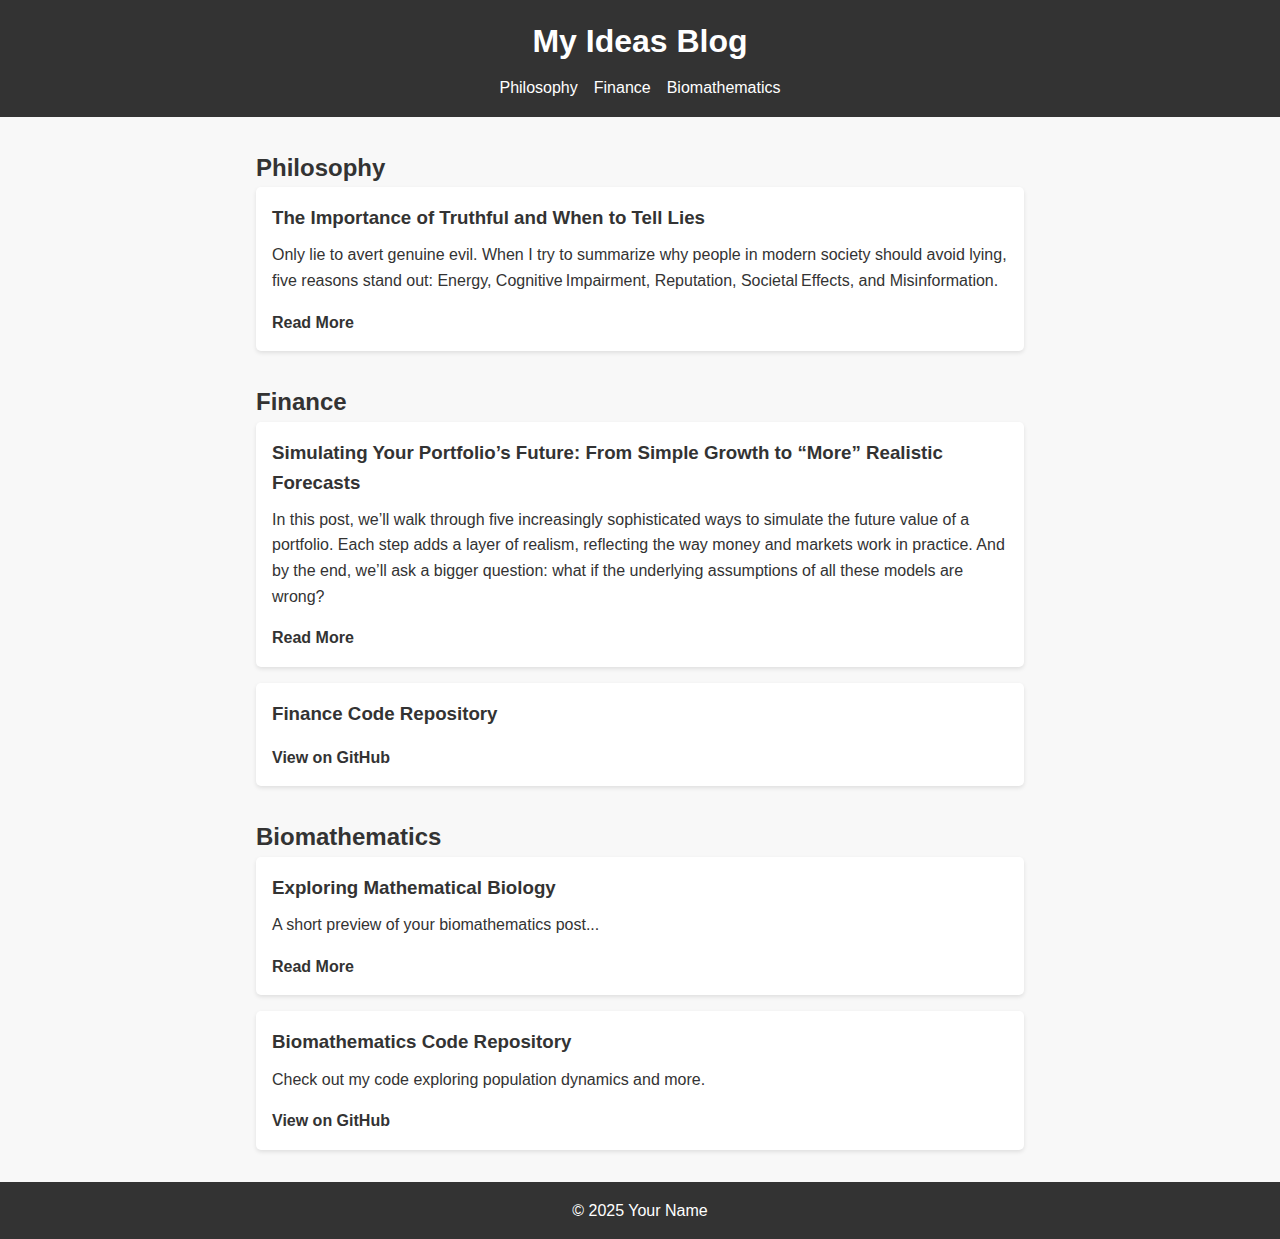
<file: index.html>
<!DOCTYPE html>
<html lang="en">
<head>
  <meta charset="UTF-8" />
  <meta name="viewport" content="width=device-width, initial-scale=1" />
  <title>My Ideas Blog</title>
  <link rel="stylesheet" href="style.css" />
</head>
<body>
  <header>
    <h1>My Ideas Blog</h1>
    <nav>
      <ul>
        <li><a href="#philosophy">Philosophy</a></li>
        <li><a href="#finance">Finance</a></li>
        <li><a href="#biomathematics">Biomathematics</a></li>
      </ul>
    </nav>
  </header>

  <main>
    <!-- Philosophy Section -->
    <section id="philosophy">
      <h2>Philosophy</h2>
      <article>
        <h3> The Importance of Truthful and When to Tell Lies </h3>
        <p>Only lie to avert genuine evil. When I try to summarize why people in modern society should avoid lying, five reasons stand out: Energy, Cognitive Impairment, Reputation, Societal Effects, and Misinformation.</p>
        <a href="posts/philosophy-post1.html">Read More</a>
      </article>
      <!-- Additional philosophy posts can be added here -->
    </section>

    <!-- Finance Section -->
    <section id="finance">
      <h2>Finance</h2>
      <article>
        <h3>Simulating Your Portfolio’s Future: From Simple Growth to “More” Realistic Forecasts</h3>
        <p>In this post, we’ll walk through five increasingly sophisticated ways to simulate the future value of a portfolio. Each step adds a layer of realism, reflecting the way money and markets work in practice. And by the end, we’ll ask a bigger question: what if the underlying assumptions of all these models are wrong?</p>
        <a href="posts/finance-post1.html">Read More</a>
      </article>
      <!-- Code reference for Finance -->
      <article>
        <h3>Finance Code Repository</h3>
        <p></p>
        <!-- Replace this link with your actual GitHub repo -->
        <a href="https://github.com/YourUsername/finance-code" target="_blank">View on GitHub</a>
      </article>
    </section>

    <!-- Biomathematics Section -->
    <section id="biomathematics">
      <h2>Biomathematics</h2>
      <article>
        <h3>Exploring Mathematical Biology</h3>
        <p>A short preview of your biomathematics post...</p>
        <a href="posts/biomathematics-post1.html">Read More</a>
      </article>
      <!-- Code reference for Biomathematics -->
      <article>
        <h3>Biomathematics Code Repository</h3>
        <p>Check out my code exploring population dynamics and more.</p>
        <!-- Replace this link with your actual GitHub repo -->
        <a href="https://github.com/YourUsername/biomathematics-code" target="_blank">View on GitHub</a>
      </article>
    </section>
  </main>

  <footer>
    <p>&copy; 2025 Your Name</p>
  </footer>
</body>
</html>
</file>
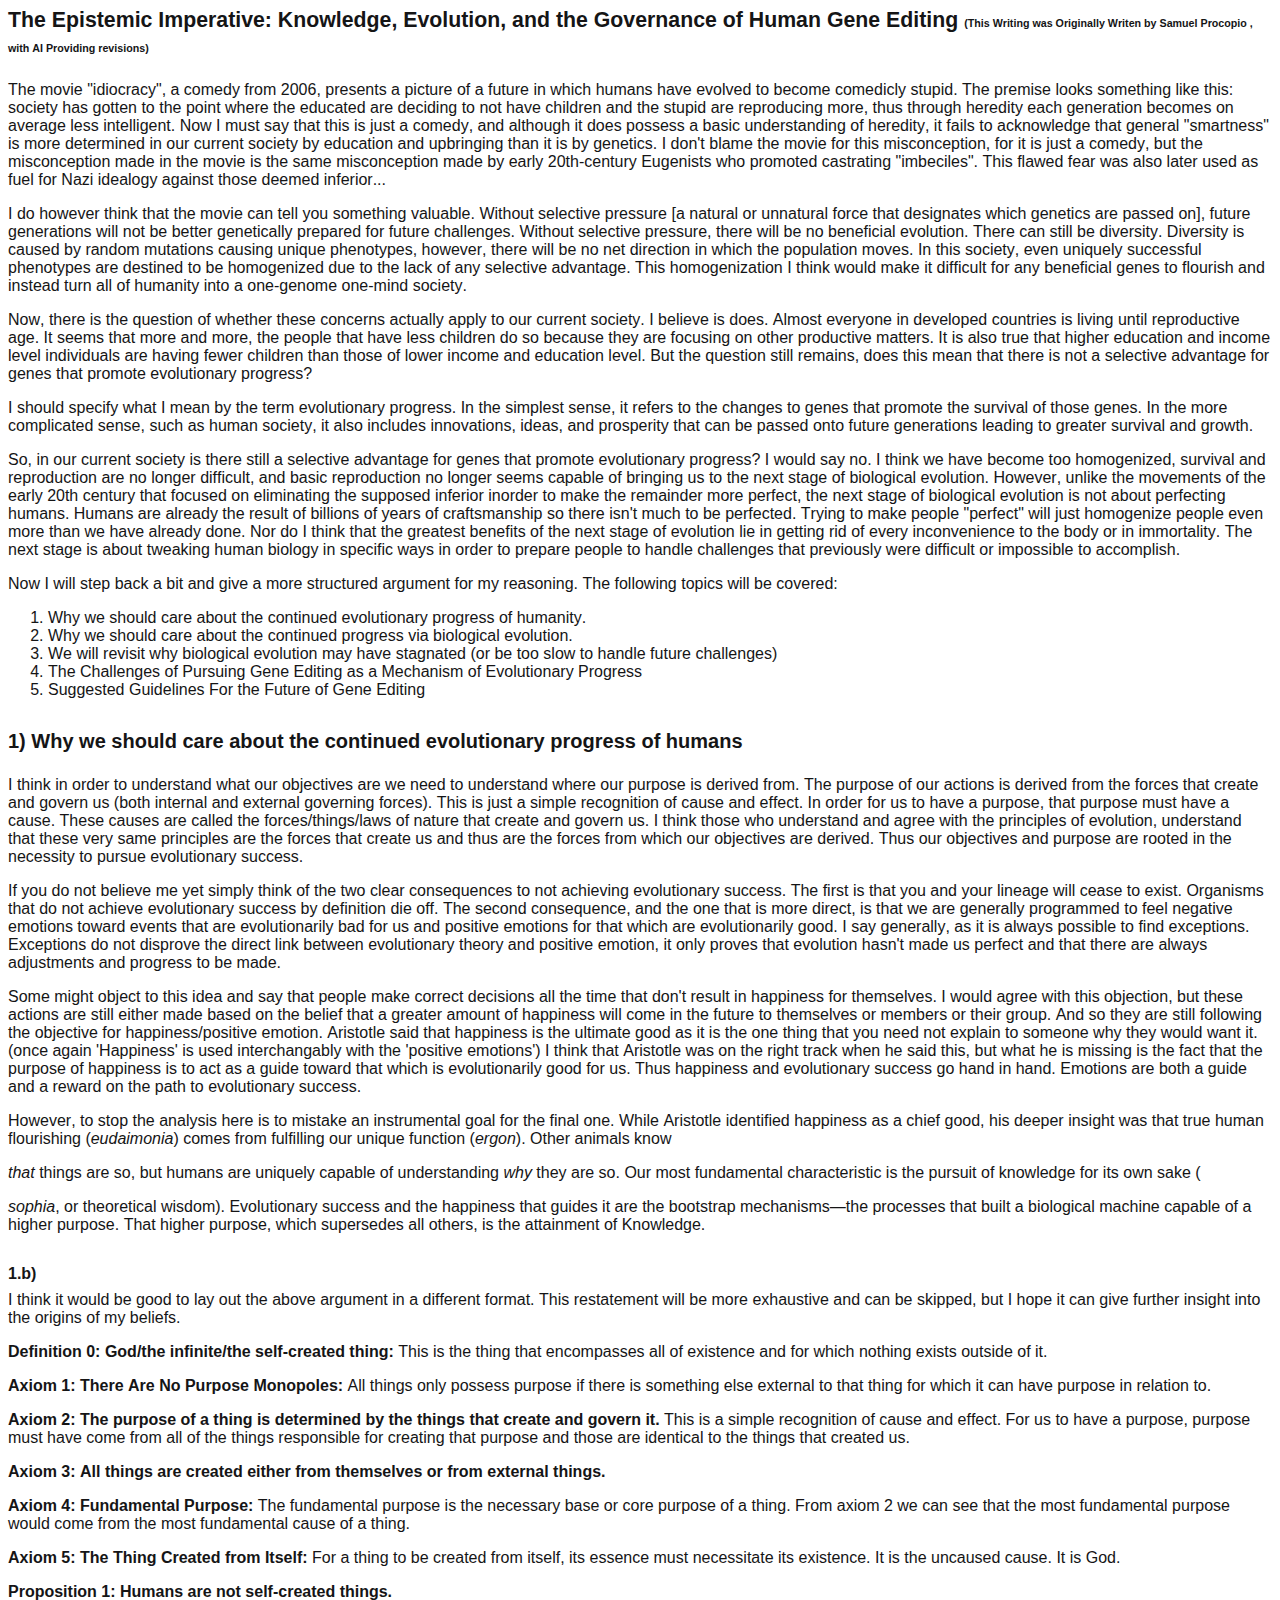
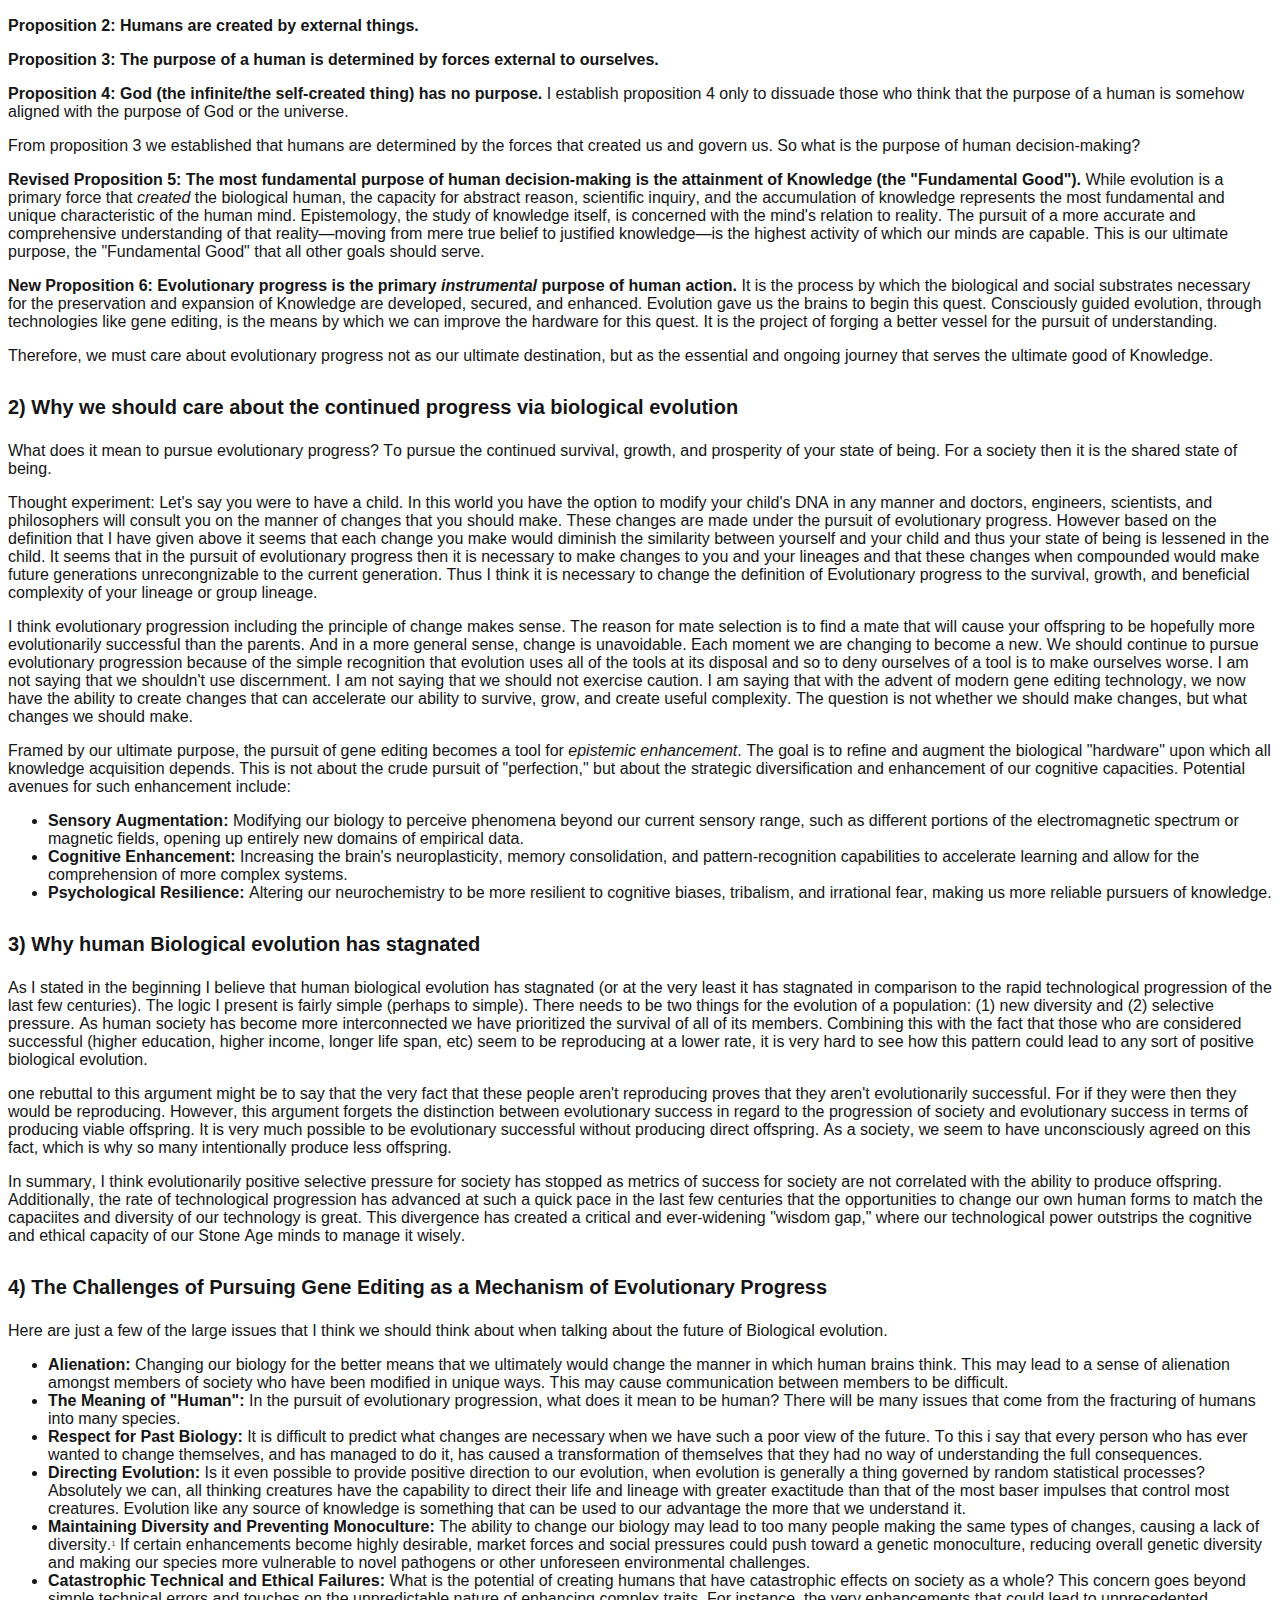
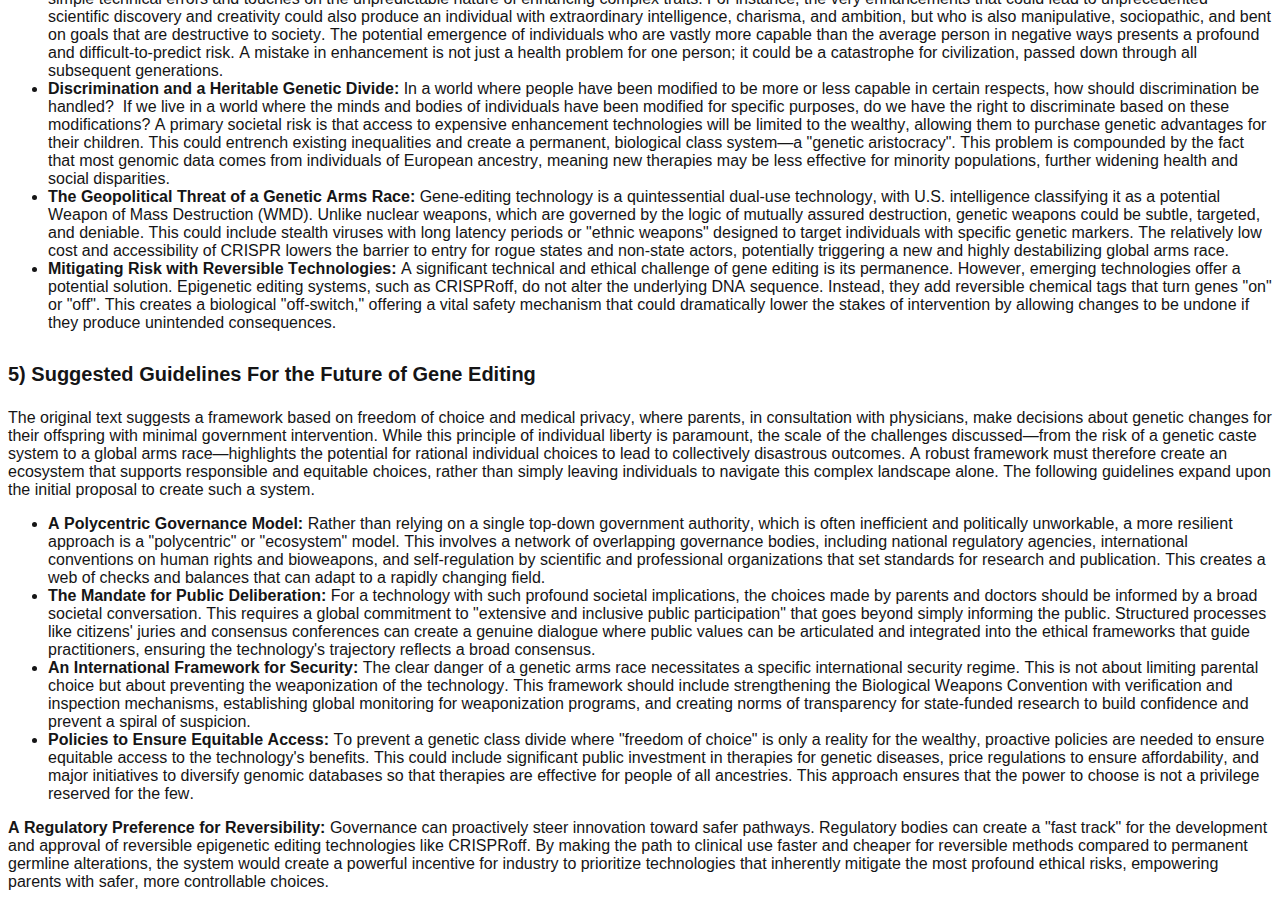
<file: posts/philosophy-post2.html>
<!DOCTYPE html PUBLIC "-//W3C//DTD HTML 4.01//EN" "http://www.w3.org/TR/html4/strict.dtd">
<html>
<head>
  <meta http-equiv="Content-Type" content="text/html; charset=utf-8">
  <meta http-equiv="Content-Style-Type" content="text/css">
  <title></title>
  <meta name="Generator" content="Cocoa HTML Writer">
  <meta name="CocoaVersion" content="2575.6">
  <style type="text/css">
    p.p2 {margin: 0.0px 0.0px 0.0px 0.0px; font: 12.0px Times; -webkit-text-stroke: #000000; min-height: 14.0px}
    p.p3 {margin: 0.0px 0.0px 16.0px 0.0px; font: 16.0px Arial; color: #151516; -webkit-text-stroke: #151516}
    p.p4 {margin: 0.0px 0.0px 8.0px 0.0px; font: 16.0px Arial; color: #151516; -webkit-text-stroke: #151516}
    p.p5 {margin: 0.0px 0.0px 0.0px 0.0px; font: 16.0px Arial; color: #151516; -webkit-text-stroke: #151516}
    li.li4 {margin: 0.0px 0.0px 8.0px 0.0px; font: 16.0px Arial; color: #151516; -webkit-text-stroke: #151516}
    li.li5 {margin: 0.0px 0.0px 0.0px 0.0px; font: 16.0px Arial; color: #151516; -webkit-text-stroke: #151516}
    span.s1 {font-kerning: none}
    span.s2 {font: 10.7px Arial; font-kerning: none}
    span.s3 {-webkit-text-stroke: 0px #000000}
    span.s4 {font: 9.6px Arial; font-kerning: none; color: #45494c; -webkit-text-stroke: 0px #45494c}
    ol.ol1 {list-style-type: decimal}
    ul.ul1 {list-style-type: disc}
  </style>
</head>
<body>
<h1 style="margin: 0.0px 0.0px 8.0px 0.0px; font: 21.3px Arial; color: #151516; -webkit-text-stroke: #151516"><span class="s1"><b>The Epistemic Imperative: Knowledge, Evolution, and the Governance of Human Gene Editing </b></span><span class="s2"><b>(This Writing was Originally Writen by Samuel Procopio , with AI Providing revisions)  </b><b></b></span></h1>
<p class="p2"><span class="s1"></span><br></p>
<p class="p3"><span class="s1">The movie "idiocracy", a comedy from 2006, presents a picture of a future in which humans have evolved to become comedicly stupid. The premise looks something like this: society has gotten to the point where the educated are deciding to not have children and the stupid are reproducing more, thus through heredity each generation becomes on average less intelligent. Now I must say that this is just a comedy, and although it does possess a basic understanding of heredity, it fails to acknowledge that general "smartness" is more determined in our current society by education and upbringing than it is by genetics. I don't blame the movie for this misconception, for it is just a comedy, but the misconception made in the movie is the same misconception made by early 20th-century Eugenists who promoted castrating "imbeciles". This flawed fear was also later used as fuel for Nazi idealogy against those deemed inferior...</span></p>
<p class="p3"><span class="s1">I do however think that the movie can tell you something valuable. Without selective pressure [a natural or unnatural force that designates which genetics are passed on], future generations will not be better genetically prepared for future challenges. Without selective pressure, there will be no beneficial evolution. There can still be diversity. Diversity is caused by random mutations causing unique phenotypes, however, there will be no net direction in which the population moves. In this society, even uniquely successful phenotypes are destined to be homogenized due to the lack of any selective advantage. This homogenization I think would make it difficult for any beneficial genes to flourish and instead turn all of humanity into a one-genome one-mind society.</span></p>
<p class="p3"><span class="s1">Now, there is the question of whether these concerns actually apply to our current society. I believe is does. Almost everyone in developed countries is living until reproductive age. It seems that more and more, the people that have less children do so because they are focusing on other productive matters. It is also true that higher education and income level individuals are having fewer children than those of lower income and education level. But the question still remains, does this mean that there is not a selective advantage for genes that promote evolutionary progress?</span></p>
<p class="p3"><span class="s1">I should specify what I mean by the term evolutionary progress. In the simplest sense, it refers to the changes to genes that promote the survival of those genes. In the more complicated sense, such as human society, it also includes innovations, ideas, and prosperity that can be passed onto future generations leading to greater survival and growth.</span></p>
<p class="p3"><span class="s1">So, in our current society is there still a selective advantage for genes that promote evolutionary progress? I would say no. I think we have become too homogenized, survival and reproduction are no longer difficult, and basic reproduction no longer seems capable of bringing us to the next stage of biological evolution. However, unlike the movements of the early 20th century that focused on eliminating the supposed inferior inorder to make the remainder more perfect, the next stage of biological evolution is not about perfecting humans. Humans are already the result of billions of years of craftsmanship so there isn't much to be perfected. Trying to make people "perfect" will just homogenize people even more than we have already done. Nor do I think that the greatest benefits of the next stage of evolution lie in getting rid of every inconvenience to the body or in immortality. The next stage is about tweaking human biology in specific ways in order to prepare people to handle challenges that previously were difficult or impossible to accomplish.</span></p>
<p class="p4"><span class="s1">Now I will step back a bit and give a more structured argument for my reasoning. The following topics will be covered:</span></p>
<ol class="ol1">
  <li class="li5"><span class="s3"></span><span class="s1">Why we should care about the continued evolutionary progress of humanity.</span></li>
  <li class="li5"><span class="s3"></span><span class="s1">Why we should care about the continued progress via biological evolution.</span></li>
  <li class="li5"><span class="s3"></span><span class="s1">We will revisit why biological evolution may have stagnated (or be too slow to handle future challenges)</span></li>
  <li class="li5"><span class="s3"></span><span class="s1">The Challenges of Pursuing Gene Editing as a Mechanism of Evolutionary Progress</span></li>
  <li class="li4"><span class="s3"></span><span class="s1">Suggested Guidelines For the Future of Gene Editing</span></li>
</ol>
<p class="p2"><span class="s1"></span><br></p>
<h2 style="margin: 0.0px 0.0px 8.0px 0.0px; font: 20.0px Arial; color: #151516; -webkit-text-stroke: #151516"><span class="s1"><b>1) Why we should care about the continued evolutionary progress of humans</b><b></b></span></h2>
<p class="p2"><span class="s1"></span><br></p>
<p class="p3"><span class="s1">I think in order to understand what our objectives are we need to understand where our purpose is derived from. The purpose of our actions is derived from the forces that create and govern us (both internal and external governing forces). This is just a simple recognition of cause and effect. In order for us to have a purpose, that purpose must have a cause. These causes are called the forces/things/laws of nature that create and govern us. I think those who understand and agree with the principles of evolution, understand that these very same principles are the forces that create us and thus are the forces from which our objectives are derived. Thus our objectives and purpose are rooted in the necessity to pursue evolutionary success.</span></p>
<p class="p3"><span class="s1">If you do not believe me yet simply think of the two clear consequences to not achieving evolutionary success. The first is that you and your lineage will cease to exist. Organisms that do not achieve evolutionary success by definition die off. The second consequence, and the one that is more direct, is that we are generally programmed to feel negative emotions toward events that are evolutionarily bad for us and positive emotions for that which are evolutionarily good. I say generally, as it is always possible to find exceptions. Exceptions do not disprove the direct link between evolutionary theory and positive emotion, it only proves that evolution hasn't made us perfect and that there are always adjustments and progress to be made.</span></p>
<p class="p3"><span class="s1">Some might object to this idea and say that people make correct decisions all the time that don't result in happiness for themselves. I would agree with this objection, but these actions are still either made based on the belief that a greater amount of happiness will come in the future to themselves or members or their group. And so they are still following the objective for happiness/positive emotion. Aristotle said that happiness is the ultimate good as it is the one thing that you need not explain to someone why they would want it. (once again 'Happiness' is used interchangably with the 'positive emotions') I think that Aristotle was on the right track when he said this, but what he is missing is the fact that the purpose of happiness is to act as a guide toward that which is evolutionarily good for us. Thus happiness and evolutionary success go hand in hand. Emotions are both a guide and a reward on the path to evolutionary success.</span></p>
<p class="p3"><span class="s1">However, to stop the analysis here is to mistake an instrumental goal for the final one. While Aristotle identified happiness as a chief good, his deeper insight was that true human flourishing (<i>eudaimonia</i>) comes from fulfilling our unique function (<i>ergon</i>). Other animals know</span></p>
<p class="p3"><span class="s1"><i>that</i> things are so, but humans are uniquely capable of understanding <i>why</i> they are so. Our most fundamental characteristic is the pursuit of knowledge for its own sake (</span></p>
<p class="p3"><span class="s1"><i>sophia</i>, or theoretical wisdom). Evolutionary success and the happiness that guides it are the bootstrap mechanisms—the processes that built a biological machine capable of a higher purpose. That higher purpose, which supersedes all others, is the attainment of Knowledge.</span></p>
<p class="p2"><span class="s1"></span><br></p>
<h3 style="margin: 0.0px 0.0px 8.0px 0.0px; font: 16.0px Arial; color: #151516; -webkit-text-stroke: #151516"><span class="s1"><b>1.b)</b><b></b></span></h3>
<p class="p3"><span class="s1">I think it would be good to lay out the above argument in a different format. This restatement will be more exhaustive and can be skipped, but I hope it can give further insight into the origins of my beliefs.</span></p>
<p class="p3"><span class="s1"><b>Definition 0: God/the infinite/the self-created thing:</b> This is the thing that encompasses all of existence and for which nothing exists outside of it.</span></p>
<p class="p3"><span class="s1"><b>Axiom 1: There Are No Purpose Monopoles:</b> All things only possess purpose if there is something else external to that thing for which it can have purpose in relation to.</span></p>
<p class="p3"><span class="s1"><b>Axiom 2: The purpose of a thing is determined by the things that create and govern it.</b> This is a simple recognition of cause and effect. For us to have a purpose, purpose must have come from all of the things responsible for creating that purpose and those are identical to the things that created us.</span></p>
<p class="p3"><span class="s1"><b>Axiom 3: All things are created either from themselves or from external things.</b><b></b></span></p>
<p class="p3"><span class="s1"><b>Axiom 4: Fundamental Purpose:</b> The fundamental purpose is the necessary base or core purpose of a thing. From axiom 2 we can see that the most fundamental purpose would come from the most fundamental cause of a thing.</span></p>
<p class="p3"><span class="s1"><b>Axiom 5: The Thing Created from Itself:</b> For a thing to be created from itself, its essence must necessitate its existence. It is the uncaused cause. It is God.</span></p>
<p class="p3"><span class="s1"><b>Proposition 1: Humans are not self-created things.</b><b></b></span></p>
<p class="p3"><span class="s1"><b>Proposition 2: Humans are created by external things.</b><b></b></span></p>
<p class="p3"><span class="s1"><b>Proposition 3: The purpose of a human is determined by forces external to ourselves.</b><b></b></span></p>
<p class="p3"><span class="s1"><b>Proposition 4: God (the infinite/the self-created thing) has no purpose.</b> I establish proposition 4 only to dissuade those who think that the purpose of a human is somehow aligned with the purpose of God or the universe.</span></p>
<p class="p3"><span class="s1">From proposition 3 we established that humans are determined by the forces that created us and govern us. So what is the purpose of human decision-making?</span></p>
<p class="p3"><span class="s1"><b>Revised Proposition 5: The most fundamental purpose of human decision-making is the attainment of Knowledge (the "Fundamental Good").</b> While evolution is a primary force that <i>created</i> the biological human, the capacity for abstract reason, scientific inquiry, and the accumulation of knowledge represents the most fundamental and unique characteristic of the human mind. Epistemology, the study of knowledge itself, is concerned with the mind's relation to reality. The pursuit of a more accurate and comprehensive understanding of that reality—moving from mere true belief to justified knowledge—is the highest activity of which our minds are capable. This is our ultimate purpose, the "Fundamental Good" that all other goals should serve.</span></p>
<p class="p3"><span class="s1"><b>New Proposition 6: Evolutionary progress is the primary </b><b><i>instrumental</i></b><b> purpose of human action.</b> It is the process by which the biological and social substrates necessary for the preservation and expansion of Knowledge are developed, secured, and enhanced. Evolution gave us the brains to begin this quest. Consciously guided evolution, through technologies like gene editing, is the means by which we can improve the hardware for this quest. It is the project of forging a better vessel for the pursuit of understanding.</span></p>
<p class="p3"><span class="s1">Therefore, we must care about evolutionary progress not as our ultimate destination, but as the essential and ongoing journey that serves the ultimate good of Knowledge.</span></p>
<p class="p2"><span class="s1"></span><br></p>
<h2 style="margin: 0.0px 0.0px 8.0px 0.0px; font: 20.0px Arial; color: #151516; -webkit-text-stroke: #151516"><span class="s1"><b>2) Why we should care about the continued progress via biological evolution</b><b></b></span></h2>
<p class="p2"><span class="s1"></span><br></p>
<p class="p3"><span class="s1">What does it mean to pursue evolutionary progress? To pursue the continued survival, growth, and prosperity of your state of being. For a society then it is the shared state of being.</span></p>
<p class="p3"><span class="s1">Thought experiment: Let's say you were to have a child. In this world you have the option to modify your child's DNA in any manner and doctors, engineers, scientists, and philosophers will consult you on the manner of changes that you should make. These changes are made under the pursuit of evolutionary progress. However based on the definition that I have given above it seems that each change you make would diminish the similarity between yourself and your child and thus your state of being is lessened in the child. It seems that in the pursuit of evolutionary progress then it is necessary to make changes to you and your lineages and that these changes when compounded would make future generations unrecongnizable to the current generation. Thus I think it is necessary to change the definition of Evolutionary progress to the survival, growth, and beneficial complexity of your lineage or group lineage.</span></p>
<p class="p3"><span class="s1">I think evolutionary progression including the principle of change makes sense. The reason for mate selection is to find a mate that will cause your offspring to be hopefully more evolutionarily successful than the parents. And in a more general sense, change is unavoidable. Each moment we are changing to become a new. We should continue to pursue evolutionary progression because of the simple recognition that evolution uses all of the tools at its disposal and so to deny ourselves of a tool is to make ourselves worse. I am not saying that we shouldn't use discernment. I am not saying that we should not exercise caution. I am saying that with the advent of modern gene editing technology, we now have the ability to create changes that can accelerate our ability to survive, grow, and create useful complexity. The question is not whether we should make changes, but what changes we should make.</span></p>
<p class="p4"><span class="s1">Framed by our ultimate purpose, the pursuit of gene editing becomes a tool for <i>epistemic enhancement</i>. The goal is to refine and augment the biological "hardware" upon which all knowledge acquisition depends. This is not about the crude pursuit of "perfection," but about the strategic diversification and enhancement of our cognitive capacities. Potential avenues for such enhancement include:</span></p>
<ul class="ul1">
  <li class="li5"><span class="s3"><b></b></span><span class="s1"><b>Sensory Augmentation:</b> Modifying our biology to perceive phenomena beyond our current sensory range, such as different portions of the electromagnetic spectrum or magnetic fields, opening up entirely new domains of empirical data.</span></li>
  <li class="li5"><span class="s3"><b></b></span><span class="s1"><b>Cognitive Enhancement:</b> Increasing the brain's neuroplasticity, memory consolidation, and pattern-recognition capabilities to accelerate learning and allow for the comprehension of more complex systems.</span></li>
  <li class="li4"><span class="s3"><b></b></span><span class="s1"><b>Psychological Resilience:</b> Altering our neurochemistry to be more resilient to cognitive biases, tribalism, and irrational fear, making us more reliable pursuers of knowledge.</span></li>
</ul>
<p class="p2"><span class="s1"></span><br></p>
<h2 style="margin: 0.0px 0.0px 8.0px 0.0px; font: 20.0px Arial; color: #151516; -webkit-text-stroke: #151516"><span class="s1"><b>3) Why human Biological evolution has stagnated</b><b></b></span></h2>
<p class="p2"><span class="s1"></span><br></p>
<p class="p3"><span class="s1">As I stated in the beginning I believe that human biological evolution has stagnated (or at the very least it has stagnated in comparison to the rapid technological progression of the last few centuries). The logic I present is fairly simple (perhaps to simple). There needs to be two things for the evolution of a population: (1) new diversity and (2) selective pressure. As human society has become more interconnected we have prioritized the survival of all of its members. Combining this with the fact that those who are considered successful (higher education, higher income, longer life span, etc) seem to be reproducing at a lower rate, it is very hard to see how this pattern could lead to any sort of positive biological evolution.</span></p>
<p class="p3"><span class="s1">one rebuttal to this argument might be to say that the very fact that these people aren't reproducing proves that they aren't evolutionarily successful. For if they were then they would be reproducing. However, this argument forgets the distinction between evolutionary success in regard to the progression of society and evolutionary success in terms of producing viable offspring. It is very much possible to be evolutionary successful without producing direct offspring. As a society, we seem to have unconsciously agreed on this fact, which is why so many intentionally produce less offspring.</span></p>
<p class="p3"><span class="s1">In summary, I think evolutionarily positive selective pressure for society has stopped as metrics of success for society are not correlated with the ability to produce offspring. Additionally, the rate of technological progression has advanced at such a quick pace in the last few centuries that the opportunities to change our own human forms to match the capaciites and diversity of our technology is great. This divergence has created a critical and ever-widening "wisdom gap," where our technological power outstrips the cognitive and ethical capacity of our Stone Age minds to manage it wisely.</span></p>
<p class="p2"><span class="s1"></span><br></p>
<h2 style="margin: 0.0px 0.0px 8.0px 0.0px; font: 20.0px Arial; color: #151516; -webkit-text-stroke: #151516"><span class="s1"><b>4) The Challenges of Pursuing Gene Editing as a Mechanism of Evolutionary Progress</b><b></b></span></h2>
<p class="p2"><span class="s1"></span><br></p>
<p class="p4"><span class="s1">Here are just a few of the large issues that I think we should think about when talking about the future of Biological evolution.</span></p>
<ul class="ul1">
  <li class="li5"><span class="s3"><b></b></span><span class="s1"><b>Alienation:</b> Changing our biology for the better means that we ultimately would change the manner in which human brains think. This may lead to a sense of alienation amongst members of society who have been modified in unique ways. This may cause communication between members to be difficult.</span></li>
  <li class="li5"><span class="s3"><b></b></span><span class="s1"><b>The Meaning of "Human":</b> In the pursuit of evolutionary progression, what does it mean to be human? There will be many issues that come from the fracturing of humans into many species.</span></li>
  <li class="li5"><span class="s3"><b></b></span><span class="s1"><b>Respect for Past Biology:</b> It is difficult to predict what changes are necessary when we have such a poor view of the future. To this i say that every person who has ever wanted to change themselves, and has managed to do it, has caused a transformation of themselves that they had no way of understanding the full consequences.</span></li>
  <li class="li5"><span class="s3"><b></b></span><span class="s1"><b>Directing Evolution:</b> Is it even possible to provide positive direction to our evolution, when evolution is generally a thing governed by random statistical processes? Absolutely we can, all thinking creatures have the capability to direct their life and lineage with greater exactitude than that of the most baser impulses that control most creatures. Evolution like any source of knowledge is something that can be used to our advantage the more that we understand it. </span></li>
  <li class="li5"><span class="s3"><b></b></span><span class="s1"><b>Maintaining Diversity and Preventing Monoculture:</b> The ability to change our biology may lead to too many people making the same types of changes, causing a lack of diversity.</span><span class="s4"><sup>1</sup></span><span class="s1"> If certain enhancements become highly desirable, market forces and social pressures could push toward a genetic monoculture, reducing overall genetic diversity and making our species more vulnerable to novel pathogens or other unforeseen environmental challenges.</span></li>
  <li class="li5"><span class="s3"><b></b></span><span class="s1"><b>Catastrophic Technical and Ethical Failures: </b>What is the potential of creating humans that have catastrophic effects on society as a whole? This concern goes beyond simple technical errors and touches on the unpredictable nature of enhancing complex traits. For instance, the very enhancements that could lead to unprecedented scientific discovery and creativity could also produce an individual with extraordinary intelligence, charisma, and ambition, but who is also manipulative, sociopathic, and bent on goals that are destructive to society. The potential emergence of individuals who are vastly more capable than the average person in negative ways presents a profound and difficult-to-predict risk. A mistake in enhancement is not just a health problem for one person; it could be a catastrophe for civilization, passed down through all subsequent generations.</span></li>
  <li class="li5"><span class="s3"><b></b></span><span class="s1"><b>Discrimination and a Heritable Genetic Divide:</b> In a world where people have been modified to be more or less capable in certain respects, how should discrimination be handled?  If we live in a world where the minds and bodies of individuals have been modified for specific purposes, do we have the right to discriminate based on these modifications? A primary societal risk is that access to expensive enhancement technologies will be limited to the wealthy, allowing them to purchase genetic advantages for their children. This could entrench existing inequalities and create a permanent, biological class system—a "genetic aristocracy". This problem is compounded by the fact that most genomic data comes from individuals of European ancestry, meaning new therapies may be less effective for minority populations, further widening health and social disparities.</span></li>
  <li class="li5"><span class="s3"><b></b></span><span class="s1"><b>The Geopolitical Threat of a Genetic Arms Race:</b> Gene-editing technology is a quintessential dual-use technology, with U.S. intelligence classifying it as a potential Weapon of Mass Destruction (WMD). Unlike nuclear weapons, which are governed by the logic of mutually assured destruction, genetic weapons could be subtle, targeted, and deniable. This could include stealth viruses with long latency periods or "ethnic weapons" designed to target individuals with specific genetic markers. The relatively low cost and accessibility of CRISPR lowers the barrier to entry for rogue states and non-state actors, potentially triggering a new and highly destabilizing global arms race.</span></li>
  <li class="li4"><span class="s3"><b></b></span><span class="s1"><b>Mitigating Risk with Reversible Technologies:</b> A significant technical and ethical challenge of gene editing is its permanence. However, emerging technologies offer a potential solution. Epigenetic editing systems, such as CRISPRoff, do not alter the underlying DNA sequence. Instead, they add reversible chemical tags that turn genes "on" or "off". This creates a biological "off-switch," offering a vital safety mechanism that could dramatically lower the stakes of intervention by allowing changes to be undone if they produce unintended consequences.</span></li>
</ul>
<p class="p2"><span class="s1"></span><br></p>
<h2 style="margin: 0.0px 0.0px 8.0px 0.0px; font: 20.0px Arial; color: #151516; -webkit-text-stroke: #151516"><span class="s1"><b>5) Suggested Guidelines For the Future of Gene Editing</b><b></b></span></h2>
<p class="p2"><span class="s1"></span><br></p>
<p class="p4"><span class="s1">The original text suggests a framework based on freedom of choice and medical privacy, where parents, in consultation with physicians, make decisions about genetic changes for their offspring with minimal government intervention. While this principle of individual liberty is paramount, the scale of the challenges discussed—from the risk of a genetic caste system to a global arms race—highlights the potential for rational individual choices to lead to collectively disastrous outcomes. A robust framework must therefore create an ecosystem that supports responsible and equitable choices, rather than simply leaving individuals to navigate this complex landscape alone. The following guidelines expand upon the initial proposal to create such a system.</span></p>
<ul class="ul1">
  <li class="li5"><span class="s3"><b></b></span><span class="s1"><b>A Polycentric Governance Model:</b> Rather than relying on a single top-down government authority, which is often inefficient and politically unworkable, a more resilient approach is a "polycentric" or "ecosystem" model. This involves a network of overlapping governance bodies, including national regulatory agencies, international conventions on human rights and bioweapons, and self-regulation by scientific and professional organizations that set standards for research and publication. This creates a web of checks and balances that can adapt to a rapidly changing field.</span></li>
  <li class="li5"><span class="s3"><b></b></span><span class="s1"><b>The Mandate for Public Deliberation:</b> For a technology with such profound societal implications, the choices made by parents and doctors should be informed by a broad societal conversation. This requires a global commitment to "extensive and inclusive public participation" that goes beyond simply informing the public. Structured processes like citizens' juries and consensus conferences can create a genuine dialogue where public values can be articulated and integrated into the ethical frameworks that guide practitioners, ensuring the technology's trajectory reflects a broad consensus.</span></li>
  <li class="li5"><span class="s3"><b></b></span><span class="s1"><b>An International Framework for Security:</b> The clear danger of a genetic arms race necessitates a specific international security regime. This is not about limiting parental choice but about preventing the weaponization of the technology. This framework should include strengthening the Biological Weapons Convention with verification and inspection mechanisms, establishing global monitoring for weaponization programs, and creating norms of transparency for state-funded research to build confidence and prevent a spiral of suspicion.</span></li>
  <li class="li4"><span class="s3"><b></b></span><span class="s1"><b>Policies to Ensure Equitable Access:</b> To prevent a genetic class divide where "freedom of choice" is only a reality for the wealthy, proactive policies are needed to ensure equitable access to the technology's benefits. This could include significant public investment in therapies for genetic diseases, price regulations to ensure affordability, and major initiatives to diversify genomic databases so that therapies are effective for people of all ancestries. This approach ensures that the power to choose is not a privilege reserved for the few.</span></li>
</ul>
<p class="p5"><span class="s1"><b>A Regulatory Preference for Reversibility:</b> Governance can proactively steer innovation toward safer pathways. Regulatory bodies can create a "fast track" for the development and approval of reversible epigenetic editing technologies like CRISPRoff. By making the path to clinical use faster and cheaper for reversible methods compared to permanent germline alterations, the system would create a powerful incentive for industry to prioritize technologies that inherently mitigate the most profound ethical risks, empowering parents with safer, more controllable choices.</span></p>
</body>
</html>
</file>
<file: style.css>
/* Basic Reset */
* {
  margin: 0;
  padding: 0;
  box-sizing: border-box;
}

/* Body styling */
body {
  font-family: Arial, sans-serif;
  background-color: #f8f8f8;
  color: #333;
  line-height: 1.6;
}

/* Header and Navigation */
header {
  background-color: #333;
  color: #fff;
  padding: 1em;
  text-align: center;
}

header nav ul {
  list-style: none;
  display: flex;
  justify-content: center;
  gap: 1em;
  margin-top: 0.5em;
}

header nav ul li a {
  color: #fff;
  text-decoration: none;
}

/* Main content area */
main {
  max-width: 800px;
  margin: 2em auto;
  padding: 0 1em;
}

section {
  margin-bottom: 2em;
}

article {
  background-color: #fff;
  padding: 1em;
  margin-bottom: 1em;
  border-radius: 5px;
  box-shadow: 0 2px 4px rgba(0,0,0,0.1);
}

article h3 {
  margin-bottom: 0.5em;
}

article p {
  margin-bottom: 1em;
}

article a {
  color: #333;
  text-decoration: none;
  font-weight: bold;
}

/* Footer styling */
footer {
  background-color: #333;
  color: #fff;
  text-align: center;
  padding: 1em;
  margin-top: 2em;
}
</file>
